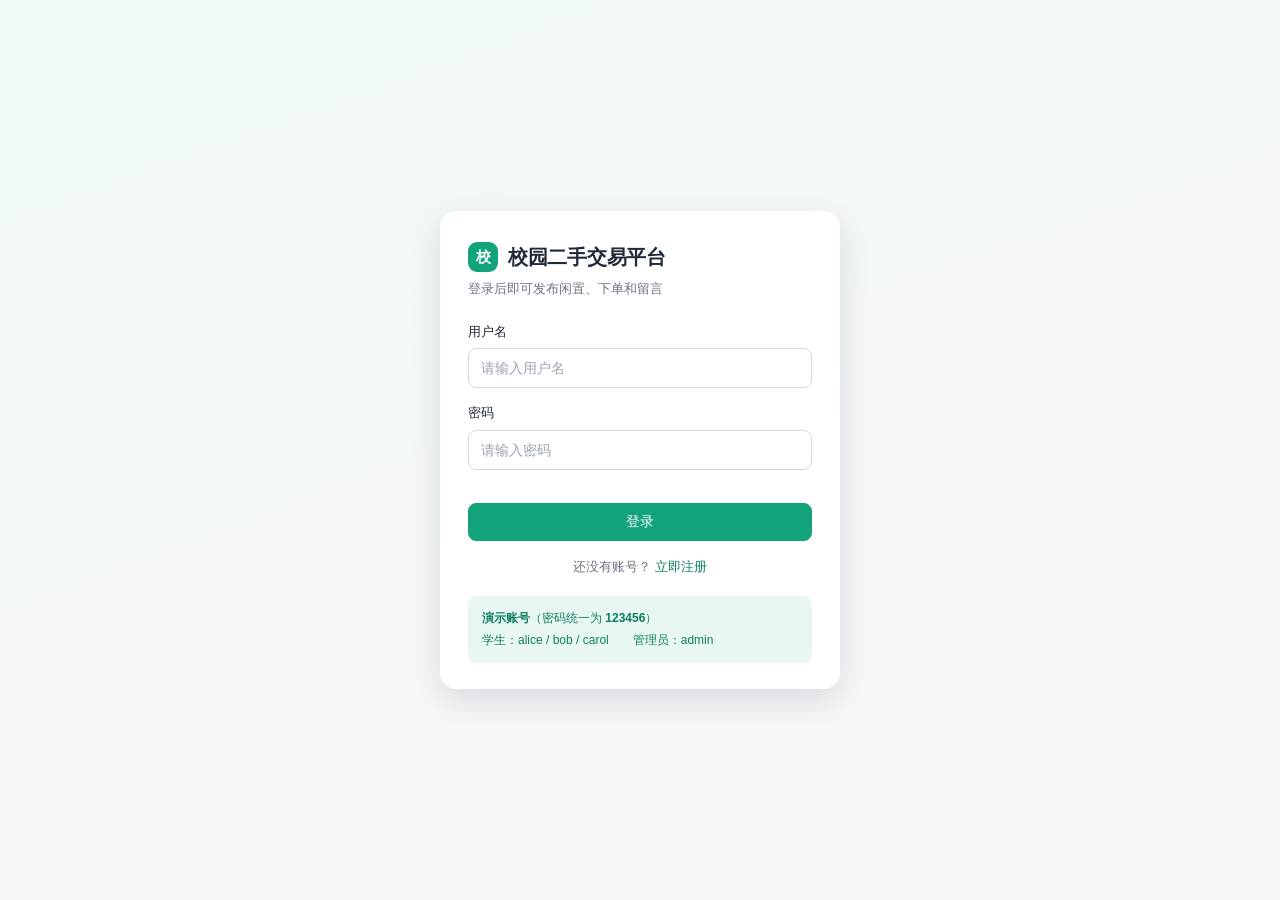
<file: src/main/resources/static/admin.html>
<!DOCTYPE html>
<html lang="zh-CN">
<head>
    <meta charset="UTF-8">
    <meta name="viewport" content="width=device-width, initial-scale=1">
    <title>后台管理 · 校园二手交易平台</title>
    <link rel="stylesheet" href="css/style.css">
</head>
<body>
<main class="container">
    <div class="page-head">
        <div>
            <h1 class="page-title">用户管理</h1>
            <p class="page-sub">该页面仅管理员可见，用于封禁违规账号</p>
        </div>
        <div class="search-box" style="max-width:280px">
            <input class="input" id="keyword" placeholder="搜索用户名或昵称">
        </div>
    </div>

    <div id="panel"></div>
</main>

<script src="js/common.js"></script>
<script src="js/api.js"></script>
<script>
    const me = Auth.user();
    renderNav('admin');

    if (!Auth.isLogin()) {
        location.href = 'login.html?redirect=' + encodeURIComponent('admin.html');
    } else if (!me || me.role !== 'ADMIN') {
        $('#panel').innerHTML = '<div class="card">'
            + emptyHtml('没有访问权限', '该页面仅管理员可访问') + '</div>';
    } else {
        start();
    }

    function start() {
        let currentPage = 1;
        let currentKeyword = '';

        async function load(page) {
            currentPage = page || 1;
            const panel = $('#panel');
            panel.innerHTML = loadingHtml();

            try {
                const { data } = await AdminApi.users(currentPage, 10, currentKeyword);
                if (!data.records.length) {
                    panel.innerHTML = '<div class="card">' + emptyHtml('没有匹配的用户') + '</div>';
                    return;
                }

                panel.innerHTML = '<div class="card">'
                    + '<div class="card-head"><span class="card-title">共 ' + data.total + ' 位用户</span></div>'
                    + data.records.map(userRow).join('')
                    + '</div><div class="pagination" id="pager"></div>';

                renderPagination('#pager', data, p => load(p));

                $$('[data-user-action]').forEach(btn => {
                    btn.addEventListener('click', () => toggleStatus(
                        btn.dataset.id, Number(btn.dataset.next), btn.dataset.name));
                });
            } catch (e) {
                panel.innerHTML = '<div class="card">' + emptyHtml('加载失败', e.message || '') + '</div>';
            }
        }

        function userRow(user) {
            const avatar = user.avatar
                ? '<img src="' + escapeHtml(user.avatar) + '" alt="">'
                : escapeHtml(firstChar(user.nickname));

            const isAdmin = user.role === 'ADMIN';
            const banned = user.status === 0;

            const actionBtn = isAdmin
                ? '<span class="fs-12 text-3">管理员账号</span>'
                : '<button class="btn btn-sm' + (banned ? '' : ' btn-danger')
                    + '" data-user-action="1" data-id="' + user.id + '" data-next="' + (banned ? 1 : 0)
                    + '" data-name="' + escapeHtml(user.nickname) + '">'
                    + (banned ? '解封' : '封禁') + '</button>';

            return '<div class="order-item" style="align-items:center">'
                + '<span class="avatar avatar-lg">' + avatar + '</span>'
                + '<div class="order-main">'
                + '<div class="row" style="gap:8px;flex-wrap:wrap">'
                + '<span class="fw-500">' + escapeHtml(user.nickname) + '</span>'
                + (isAdmin ? '<span class="badge badge-blue">管理员</span>' : '')
                + (banned ? '<span class="badge badge-red">已封禁</span>' : '<span class="badge badge-green">正常</span>')
                + '</div>'
                + '<div class="fs-12 text-3">@' + escapeHtml(user.username)
                + (user.campus ? ' · ' + escapeHtml(user.campus) : '')
                + ' · 信用分 ' + (user.creditScore == null ? '—' : user.creditScore)
                + ' · 注册于 ' + escapeHtml(formatTime(user.createTime)) + '</div>'
                + '</div>'
                + '<div class="order-actions">' + actionBtn + '</div>'
                + '</div>';
        }

        async function toggleStatus(id, nextStatus, name) {
            const text = nextStatus === 0 ? '封禁' : '解封';
            confirmDialog('确认' + text + '账号',
                '即将' + text + '用户「' + name + '」的账号，确定继续吗？',
                async () => {
                    const { message } = await AdminApi.updateStatus(id, nextStatus);
                    toast(message, 'success');
                    load(currentPage);
                },
                '确认' + text);
        }

        let timer = null;
        $('#keyword').addEventListener('input', e => {
            clearTimeout(timer);
            const value = e.target.value.trim();
            timer = setTimeout(() => {
                currentKeyword = value;
                load(1);
            }, 350);
        });

        load(1);
    }
</script>
</body>
</html>
</file>
<file: src/main/resources/static/css/style.css>
/* ==========================================================================
   校园二手交易平台 - 全局样式
   设计令牌集中在 :root，改一处即可换肤
   ========================================================================== */

:root {
    --primary: #12a37a;
    --primary-dark: #0d7f5f;
    --primary-light: #e8f7f1;
    --primary-border: #b7e6d5;

    --text: #1f2937;
    --text-2: #6b7280;
    --text-3: #9ca3af;

    --border: #e8eaed;
    --border-strong: #d6d9de;
    --bg: #f6f7f9;
    --card: #ffffff;

    --danger: #e5484d;
    --danger-light: #fdecec;
    --warning: #d97706;
    --warning-light: #fef6e7;
    --info: #2563eb;
    --info-light: #eaf1fe;

    --radius-sm: 8px;
    --radius: 12px;
    --radius-lg: 16px;

    --shadow-sm: 0 1px 2px rgba(16, 24, 40, .05);
    --shadow: 0 2px 8px rgba(16, 24, 40, .06);
    --shadow-lg: 0 12px 32px rgba(16, 24, 40, .12);

    --nav-height: 62px;
}

* {
    box-sizing: border-box;
}

html, body {
    margin: 0;
    padding: 0;
}

body {
    font-family: -apple-system, BlinkMacSystemFont, "Segoe UI", "PingFang SC",
        "Hiragino Sans GB", "Microsoft YaHei", "Helvetica Neue", Arial, sans-serif;
    font-size: 14px;
    line-height: 1.6;
    color: var(--text);
    background: var(--bg);
    -webkit-font-smoothing: antialiased;
}

a {
    color: inherit;
    text-decoration: none;
}

img {
    display: block;
    max-width: 100%;
}

/* --------------------------------------------------------------------------
   顶部导航
   -------------------------------------------------------------------------- */
.nav {
    position: sticky;
    top: 0;
    z-index: 50;
    height: var(--nav-height);
    background: rgba(255, 255, 255, .92);
    backdrop-filter: saturate(180%) blur(10px);
    border-bottom: 1px solid var(--border);
}

.nav-inner {
    max-width: 1120px;
    height: 100%;
    margin: 0 auto;
    padding: 0 20px;
    display: flex;
    align-items: center;
    gap: 28px;
}

.brand {
    display: flex;
    align-items: center;
    gap: 9px;
    font-size: 17px;
    font-weight: 600;
    letter-spacing: -.2px;
    flex-shrink: 0;
}

.brand-mark {
    width: 30px;
    height: 30px;
    border-radius: 9px;
    background: var(--primary);
    color: #fff;
    display: grid;
    place-items: center;
    font-size: 15px;
    font-weight: 600;
}

.nav-links {
    display: flex;
    align-items: center;
    gap: 4px;
    flex: 1;
}

.nav-link {
    padding: 7px 13px;
    border-radius: var(--radius-sm);
    color: var(--text-2);
    font-size: 14px;
    transition: background .15s, color .15s;
    white-space: nowrap;
}

.nav-link:hover {
    background: #f2f4f6;
    color: var(--text);
}

.nav-link.active {
    background: var(--primary-light);
    color: var(--primary-dark);
    font-weight: 500;
}

.nav-right {
    display: flex;
    align-items: center;
    gap: 10px;
    flex-shrink: 0;
}

.nav-user {
    display: flex;
    align-items: center;
    gap: 8px;
    padding: 5px 11px 5px 5px;
    border-radius: 999px;
    border: 1px solid var(--border);
    cursor: pointer;
    transition: border-color .15s, box-shadow .15s;
}

.nav-user:hover {
    border-color: var(--primary-border);
    box-shadow: var(--shadow-sm);
}

.avatar {
    width: 28px;
    height: 28px;
    border-radius: 50%;
    display: grid;
    place-items: center;
    font-size: 12px;
    font-weight: 600;
    color: #fff;
    background: var(--primary);
    overflow: hidden;
    flex-shrink: 0;
}

.avatar img {
    width: 100%;
    height: 100%;
    object-fit: cover;
}

.avatar-lg {
    width: 56px;
    height: 56px;
    font-size: 20px;
}

/* --------------------------------------------------------------------------
   布局
   -------------------------------------------------------------------------- */
.container {
    max-width: 1120px;
    margin: 0 auto;
    padding: 26px 20px 64px;
}

.page-head {
    display: flex;
    align-items: flex-end;
    justify-content: space-between;
    gap: 16px;
    margin-bottom: 20px;
    flex-wrap: wrap;
}

.page-title {
    margin: 0;
    font-size: 22px;
    font-weight: 600;
    letter-spacing: -.3px;
}

.page-sub {
    margin: 4px 0 0;
    color: var(--text-2);
    font-size: 13px;
}

.row {
    display: flex;
    align-items: center;
    gap: 10px;
}

.row-between {
    display: flex;
    align-items: center;
    justify-content: space-between;
    gap: 12px;
}

.stack {
    display: flex;
    flex-direction: column;
    gap: 14px;
}

/* --------------------------------------------------------------------------
   卡片
   -------------------------------------------------------------------------- */
.card {
    background: var(--card);
    border: 1px solid var(--border);
    border-radius: var(--radius);
    box-shadow: var(--shadow-sm);
}

.card-pad {
    padding: 20px;
}

.card-head {
    padding: 15px 20px;
    border-bottom: 1px solid var(--border);
    display: flex;
    align-items: center;
    justify-content: space-between;
    gap: 12px;
}

.card-title {
    font-size: 15px;
    font-weight: 600;
}

/* --------------------------------------------------------------------------
   按钮
   -------------------------------------------------------------------------- */
.btn {
    display: inline-flex;
    align-items: center;
    justify-content: center;
    gap: 6px;
    height: 38px;
    padding: 0 16px;
    border-radius: var(--radius-sm);
    border: 1px solid var(--border-strong);
    background: #fff;
    color: var(--text);
    font-size: 14px;
    font-family: inherit;
    cursor: pointer;
    transition: all .15s;
    white-space: nowrap;
}

.btn:hover {
    border-color: var(--primary-border);
    color: var(--primary-dark);
}

.btn:disabled {
    opacity: .55;
    cursor: not-allowed;
}

.btn-primary {
    background: var(--primary);
    border-color: var(--primary);
    color: #fff;
    font-weight: 500;
}

.btn-primary:hover {
    background: var(--primary-dark);
    border-color: var(--primary-dark);
    color: #fff;
}

.btn-danger {
    color: var(--danger);
    border-color: #f3c4c5;
}

.btn-danger:hover {
    background: var(--danger-light);
    border-color: var(--danger);
    color: var(--danger);
}

.btn-sm {
    height: 32px;
    padding: 0 12px;
    font-size: 13px;
}

.btn-block {
    width: 100%;
}

.btn-link {
    border: none;
    background: none;
    color: var(--primary-dark);
    padding: 0;
    height: auto;
    cursor: pointer;
    font-size: 14px;
}

/* --------------------------------------------------------------------------
   表单
   -------------------------------------------------------------------------- */
.field {
    display: flex;
    flex-direction: column;
    gap: 6px;
    margin-bottom: 15px;
}

.label {
    font-size: 13px;
    font-weight: 500;
    color: var(--text);
}

.label .req {
    color: var(--danger);
    margin-left: 2px;
}

.input,
.select,
.textarea {
    width: 100%;
    height: 40px;
    padding: 0 12px;
    border: 1px solid var(--border-strong);
    border-radius: var(--radius-sm);
    background: #fff;
    font-size: 14px;
    font-family: inherit;
    color: var(--text);
    transition: border-color .15s, box-shadow .15s;
}

.textarea {
    height: auto;
    min-height: 96px;
    padding: 10px 12px;
    resize: vertical;
    line-height: 1.6;
}

.input:focus,
.select:focus,
.textarea:focus {
    outline: none;
    border-color: var(--primary);
    box-shadow: 0 0 0 3px rgba(18, 163, 122, .12);
}

.input::placeholder,
.textarea::placeholder {
    color: var(--text-3);
}

.hint {
    font-size: 12px;
    color: var(--text-3);
}

.form-error {
    font-size: 13px;
    color: var(--danger);
    min-height: 18px;
}

/* --------------------------------------------------------------------------
   商品网格与卡片
   -------------------------------------------------------------------------- */
.grid {
    display: grid;
    grid-template-columns: repeat(auto-fill, minmax(232px, 1fr));
    gap: 16px;
}

.product-card {
    background: var(--card);
    border: 1px solid var(--border);
    border-radius: var(--radius);
    overflow: hidden;
    display: flex;
    flex-direction: column;
    transition: transform .18s, box-shadow .18s, border-color .18s;
    cursor: pointer;
}

.product-card:hover {
    transform: translateY(-3px);
    box-shadow: var(--shadow-lg);
    border-color: var(--primary-border);
}

.cover {
    position: relative;
    aspect-ratio: 4 / 3;
    background: #f0f2f4;
    display: grid;
    place-items: center;
    overflow: hidden;
}

.cover img {
    width: 100%;
    height: 100%;
    object-fit: cover;
}

.cover-placeholder {
    font-size: 40px;
    font-weight: 600;
    color: rgba(255, 255, 255, .95);
    text-shadow: 0 1px 2px rgba(0, 0, 0, .12);
    user-select: none;
}

.cover-tag {
    position: absolute;
    top: 9px;
    left: 9px;
    padding: 3px 8px;
    border-radius: 6px;
    font-size: 12px;
    background: rgba(0, 0, 0, .55);
    color: #fff;
    backdrop-filter: blur(4px);
}

.product-body {
    padding: 12px 13px 14px;
    display: flex;
    flex-direction: column;
    gap: 7px;
    flex: 1;
}

.product-title {
    font-size: 14px;
    font-weight: 500;
    line-height: 1.45;
    display: -webkit-box;
    -webkit-line-clamp: 2;
    -webkit-box-orient: vertical;
    overflow: hidden;
    min-height: 40px;
}

.price {
    color: var(--danger);
    font-size: 18px;
    font-weight: 600;
    letter-spacing: -.4px;
}

.price::before {
    content: "¥";
    font-size: 13px;
    margin-right: 1px;
}

.price-origin {
    color: var(--text-3);
    font-size: 12px;
    text-decoration: line-through;
    margin-left: 6px;
    font-weight: 400;
}

.product-meta {
    display: flex;
    align-items: center;
    justify-content: space-between;
    gap: 8px;
    font-size: 12px;
    color: var(--text-3);
    margin-top: auto;
    padding-top: 4px;
}

.chip {
    display: inline-flex;
    align-items: center;
    gap: 4px;
    padding: 2px 8px;
    border-radius: 999px;
    font-size: 12px;
    background: #f2f4f6;
    color: var(--text-2);
    white-space: nowrap;
}

.chip-primary {
    background: var(--primary-light);
    color: var(--primary-dark);
}

/* --------------------------------------------------------------------------
   状态徽标
   -------------------------------------------------------------------------- */
.badge {
    display: inline-flex;
    align-items: center;
    padding: 3px 9px;
    border-radius: 999px;
    font-size: 12px;
    font-weight: 500;
    white-space: nowrap;
}

.badge-green {
    background: var(--primary-light);
    color: var(--primary-dark);
}

.badge-gray {
    background: #f2f4f6;
    color: var(--text-2);
}

.badge-red {
    background: var(--danger-light);
    color: var(--danger);
}

.badge-blue {
    background: var(--info-light);
    color: var(--info);
}

.badge-amber {
    background: var(--warning-light);
    color: var(--warning);
}

/* --------------------------------------------------------------------------
   筛选栏
   -------------------------------------------------------------------------- */
.filters {
    display: flex;
    align-items: center;
    gap: 10px;
    flex-wrap: wrap;
    margin-bottom: 18px;
}

.search-box {
    position: relative;
    flex: 1;
    min-width: 220px;
}

.search-box .input {
    padding-left: 36px;
}

.search-box::before {
    content: "";
    position: absolute;
    left: 13px;
    top: 50%;
    width: 13px;
    height: 13px;
    margin-top: -8px;
    border: 1.8px solid var(--text-3);
    border-radius: 50%;
    pointer-events: none;
}

.search-box::after {
    content: "";
    position: absolute;
    left: 24px;
    top: 50%;
    width: 6px;
    height: 1.8px;
    margin-top: 3px;
    background: var(--text-3);
    transform: rotate(45deg);
    pointer-events: none;
}

.category-bar {
    display: flex;
    gap: 8px;
    flex-wrap: wrap;
    margin-bottom: 18px;
}

.category-pill {
    padding: 6px 14px;
    border-radius: 999px;
    border: 1px solid var(--border);
    background: #fff;
    font-size: 13px;
    color: var(--text-2);
    cursor: pointer;
    transition: all .15s;
}

.category-pill:hover {
    border-color: var(--primary-border);
    color: var(--primary-dark);
}

.category-pill.active {
    background: var(--primary);
    border-color: var(--primary);
    color: #fff;
}

/* --------------------------------------------------------------------------
   分页
   -------------------------------------------------------------------------- */
.pagination {
    display: flex;
    align-items: center;
    justify-content: center;
    gap: 6px;
    margin-top: 28px;
}

.page-btn {
    min-width: 34px;
    height: 34px;
    padding: 0 10px;
    border: 1px solid var(--border-strong);
    background: #fff;
    border-radius: var(--radius-sm);
    cursor: pointer;
    font-size: 13px;
    font-family: inherit;
    color: var(--text-2);
    transition: all .15s;
}

.page-btn:hover:not(:disabled) {
    border-color: var(--primary);
    color: var(--primary-dark);
}

.page-btn.active {
    background: var(--primary);
    border-color: var(--primary);
    color: #fff;
    font-weight: 500;
}

.page-btn:disabled {
    opacity: .45;
    cursor: not-allowed;
}

/* --------------------------------------------------------------------------
   Tabs
   -------------------------------------------------------------------------- */
.tabs {
    display: flex;
    gap: 2px;
    border-bottom: 1px solid var(--border);
    margin-bottom: 20px;
    overflow-x: auto;
}

.tab {
    padding: 11px 16px;
    font-size: 14px;
    color: var(--text-2);
    cursor: pointer;
    border-bottom: 2px solid transparent;
    margin-bottom: -1px;
    white-space: nowrap;
    transition: color .15s, border-color .15s;
}

.tab:hover {
    color: var(--text);
}

.tab.active {
    color: var(--primary-dark);
    border-bottom-color: var(--primary);
    font-weight: 500;
}

/* --------------------------------------------------------------------------
   订单列表
   -------------------------------------------------------------------------- */
.order-item {
    display: flex;
    gap: 14px;
    padding: 16px 20px;
    border-bottom: 1px solid var(--border);
    align-items: flex-start;
}

.order-item:last-child {
    border-bottom: none;
}

.order-cover {
    width: 76px;
    height: 76px;
    border-radius: var(--radius-sm);
    overflow: hidden;
    flex-shrink: 0;
    display: grid;
    place-items: center;
    color: #fff;
    font-size: 24px;
    font-weight: 600;
}

.order-cover img {
    width: 100%;
    height: 100%;
    object-fit: cover;
}

.order-main {
    flex: 1;
    min-width: 0;
    display: flex;
    flex-direction: column;
    gap: 5px;
}

.order-no {
    font-size: 12px;
    color: var(--text-3);
    font-family: ui-monospace, SFMono-Regular, Menlo, Consolas, monospace;
}

.order-actions {
    display: flex;
    gap: 8px;
    flex-shrink: 0;
    align-items: flex-start;
    flex-wrap: wrap;
    justify-content: flex-end;
}

/* --------------------------------------------------------------------------
   留言
   -------------------------------------------------------------------------- */
.comment {
    display: flex;
    gap: 11px;
    padding: 14px 0;
    border-bottom: 1px solid var(--border);
}

.comment:last-child {
    border-bottom: none;
}

.comment-body {
    flex: 1;
    min-width: 0;
}

.comment-head {
    display: flex;
    align-items: baseline;
    gap: 9px;
    margin-bottom: 3px;
}

.comment-name {
    font-weight: 500;
    font-size: 13px;
}

.comment-time {
    font-size: 12px;
    color: var(--text-3);
}

.comment-text {
    font-size: 14px;
    line-height: 1.6;
    word-break: break-word;
}

/* --------------------------------------------------------------------------
   空状态 / 加载
   -------------------------------------------------------------------------- */
.empty {
    padding: 60px 20px;
    text-align: center;
    color: var(--text-3);
}

.empty-icon {
    width: 52px;
    height: 52px;
    margin: 0 auto 14px;
    border-radius: 50%;
    background: #f2f4f6;
    display: grid;
    place-items: center;
    font-size: 22px;
    color: var(--text-3);
}

.empty-title {
    font-size: 15px;
    color: var(--text-2);
    margin-bottom: 5px;
}

.skeleton {
    background: linear-gradient(90deg, #f2f4f6 25%, #e9ecef 37%, #f2f4f6 63%);
    background-size: 400% 100%;
    animation: shimmer 1.3s ease infinite;
    border-radius: var(--radius-sm);
}

@keyframes shimmer {
    0% { background-position: 100% 50%; }
    100% { background-position: 0 50%; }
}

/* --------------------------------------------------------------------------
   Toast
   -------------------------------------------------------------------------- */
.toast-wrap {
    position: fixed;
    top: 20px;
    left: 50%;
    transform: translateX(-50%);
    z-index: 999;
    display: flex;
    flex-direction: column;
    gap: 9px;
    align-items: center;
    pointer-events: none;
}

.toast {
    padding: 10px 18px;
    border-radius: var(--radius-sm);
    background: #1f2937;
    color: #fff;
    font-size: 14px;
    box-shadow: var(--shadow-lg);
    animation: toast-in .22s ease;
    max-width: 420px;
}

.toast.success {
    background: var(--primary-dark);
}

.toast.error {
    background: var(--danger);
}

@keyframes toast-in {
    from { opacity: 0; transform: translateY(-8px); }
    to { opacity: 1; transform: translateY(0); }
}

/* --------------------------------------------------------------------------
   模态框
   -------------------------------------------------------------------------- */
.modal-mask {
    position: fixed;
    inset: 0;
    background: rgba(17, 24, 39, .45);
    display: grid;
    place-items: center;
    z-index: 200;
    padding: 20px;
    animation: fade-in .15s ease;
}

@keyframes fade-in {
    from { opacity: 0; }
    to { opacity: 1; }
}

.modal {
    background: #fff;
    border-radius: var(--radius-lg);
    width: 100%;
    max-width: 440px;
    box-shadow: var(--shadow-lg);
    overflow: hidden;
    animation: modal-in .2s ease;
}

@keyframes modal-in {
    from { opacity: 0; transform: scale(.96) translateY(8px); }
    to { opacity: 1; transform: scale(1) translateY(0); }
}

.modal-head {
    padding: 17px 20px;
    border-bottom: 1px solid var(--border);
    font-weight: 600;
    font-size: 15px;
}

.modal-body {
    padding: 20px;
}

.modal-foot {
    padding: 14px 20px;
    border-top: 1px solid var(--border);
    display: flex;
    justify-content: flex-end;
    gap: 9px;
    background: #fafbfc;
}

/* --------------------------------------------------------------------------
   详情页
   -------------------------------------------------------------------------- */
.detail-layout {
    display: grid;
    grid-template-columns: minmax(0, 1fr) 348px;
    gap: 22px;
    align-items: start;
}

.gallery-main {
    aspect-ratio: 4 / 3;
    border-radius: var(--radius);
    overflow: hidden;
    background: #f0f2f4;
    display: grid;
    place-items: center;
    border: 1px solid var(--border);
}

.gallery-main img {
    width: 100%;
    height: 100%;
    object-fit: contain;
    background: #fff;
}

.gallery-thumbs {
    display: flex;
    gap: 9px;
    margin-top: 10px;
    flex-wrap: wrap;
}

.thumb {
    width: 62px;
    height: 62px;
    border-radius: var(--radius-sm);
    overflow: hidden;
    border: 2px solid transparent;
    cursor: pointer;
    background: #f0f2f4;
    display: grid;
    place-items: center;
}

.thumb.active {
    border-color: var(--primary);
}

.thumb img {
    width: 100%;
    height: 100%;
    object-fit: cover;
}

.price-panel {
    background: var(--primary-light);
    border-radius: var(--radius);
    padding: 16px 18px;
    margin-bottom: 16px;
}

.spec-row {
    display: flex;
    gap: 12px;
    padding: 9px 0;
    border-bottom: 1px dashed var(--border);
    font-size: 13px;
}

.spec-row:last-child {
    border-bottom: none;
}

.spec-key {
    color: var(--text-2);
    width: 60px;
    flex-shrink: 0;
}

.spec-val {
    flex: 1;
    word-break: break-word;
}

.seller-box {
    display: flex;
    align-items: center;
    gap: 11px;
    padding: 14px;
    border: 1px solid var(--border);
    border-radius: var(--radius);
    margin-bottom: 14px;
}

/* --------------------------------------------------------------------------
   工具类
   -------------------------------------------------------------------------- */
.text-2 { color: var(--text-2); }
.text-3 { color: var(--text-3); }
.text-danger { color: var(--danger); }
.text-primary { color: var(--primary-dark); }
.fw-500 { font-weight: 500; }
.fs-12 { font-size: 12px; }
.fs-13 { font-size: 13px; }
.mt-0 { margin-top: 0; }
.mt-8 { margin-top: 8px; }
.mt-16 { margin-top: 16px; }
.mt-24 { margin-top: 24px; }
.mb-0 { margin-bottom: 0; }
.hidden { display: none !important; }
.ellipsis {
    overflow: hidden;
    text-overflow: ellipsis;
    white-space: nowrap;
}
.divider {
    height: 1px;
    background: var(--border);
    margin: 18px 0;
}

/* --------------------------------------------------------------------------
   响应式
   -------------------------------------------------------------------------- */
@media (max-width: 900px) {
    .detail-layout {
        grid-template-columns: 1fr;
    }
}

@media (max-width: 720px) {
    .nav-inner {
        gap: 12px;
        padding: 0 14px;
    }

    .nav-links {
        overflow-x: auto;
    }

    .nav-link {
        padding: 7px 9px;
        font-size: 13px;
    }

    .container {
        padding: 18px 14px 48px;
    }

    .grid {
        grid-template-columns: repeat(auto-fill, minmax(156px, 1fr));
        gap: 11px;
    }

    .product-title {
        font-size: 13px;
    }

    .price {
        font-size: 16px;
    }

    .order-item {
        flex-wrap: wrap;
        padding: 14px;
    }

    .order-actions {
        width: 100%;
        justify-content: flex-start;
    }
}
</file>
